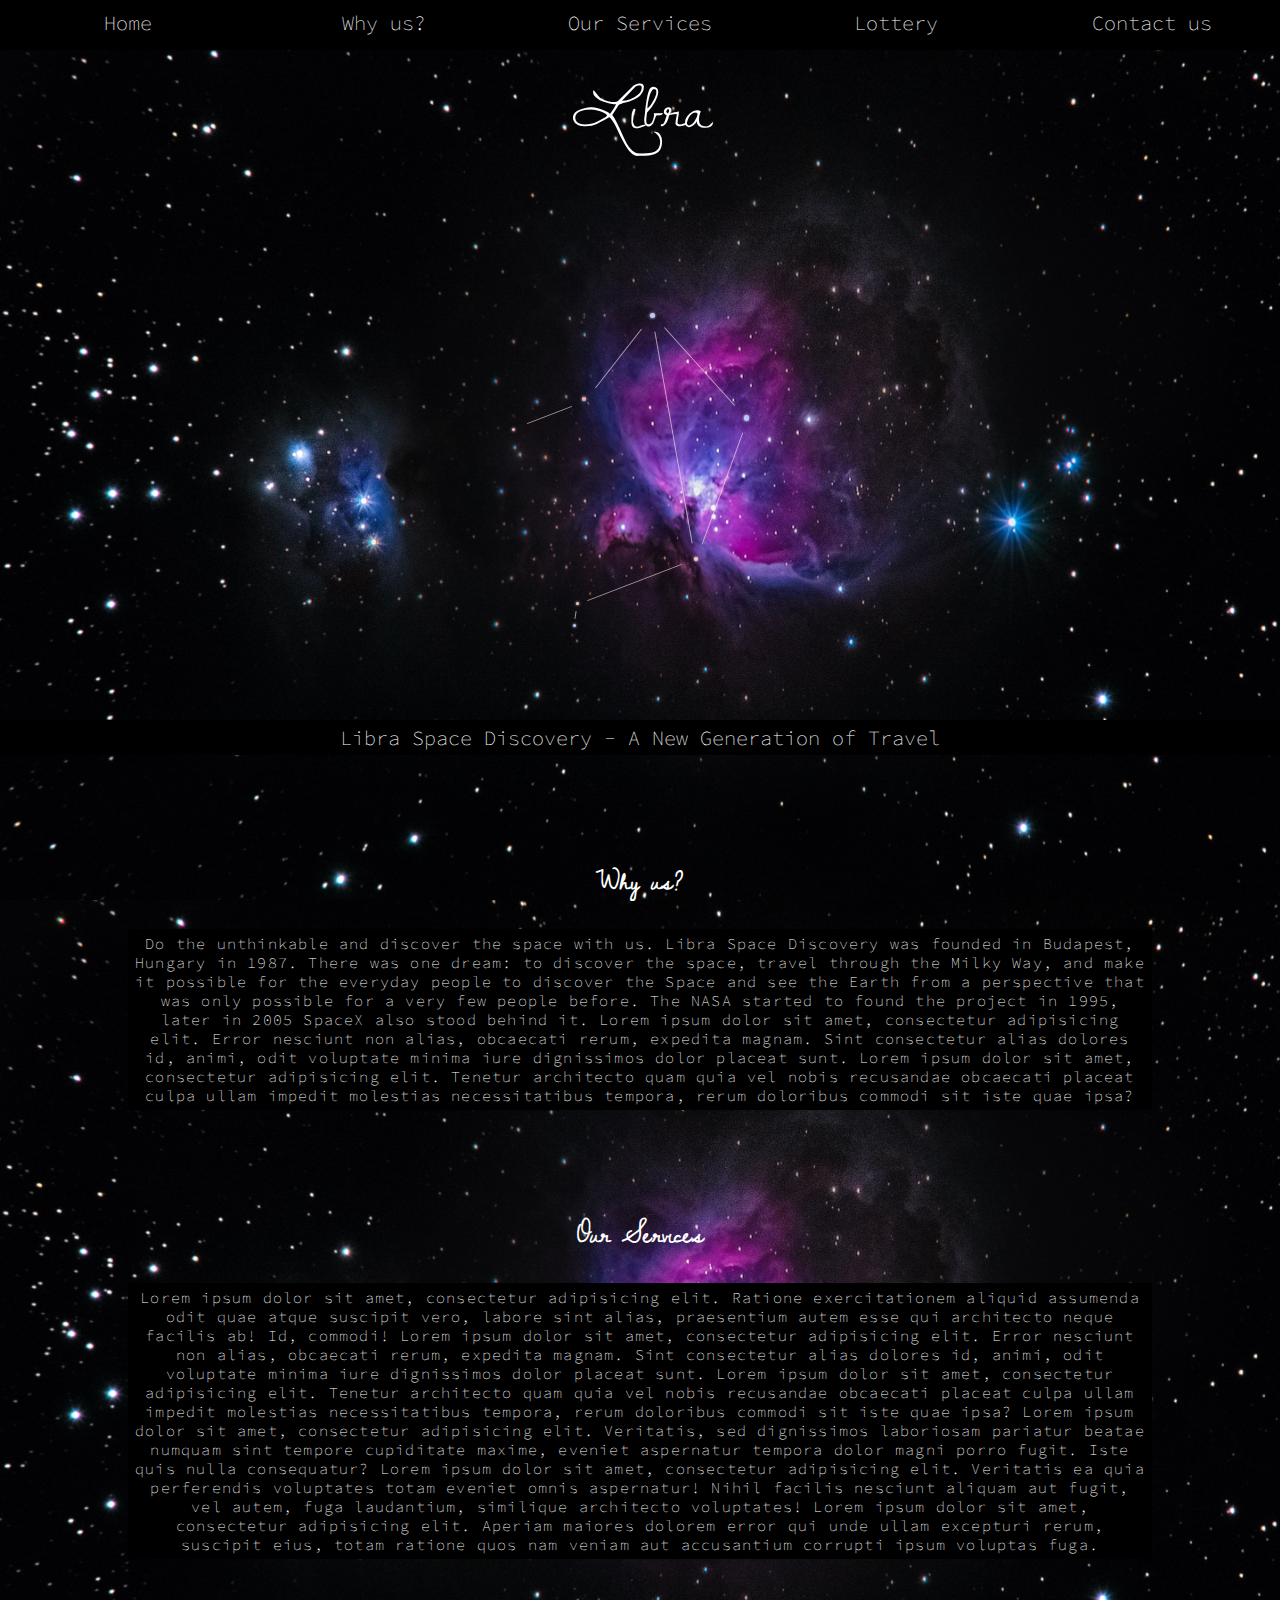
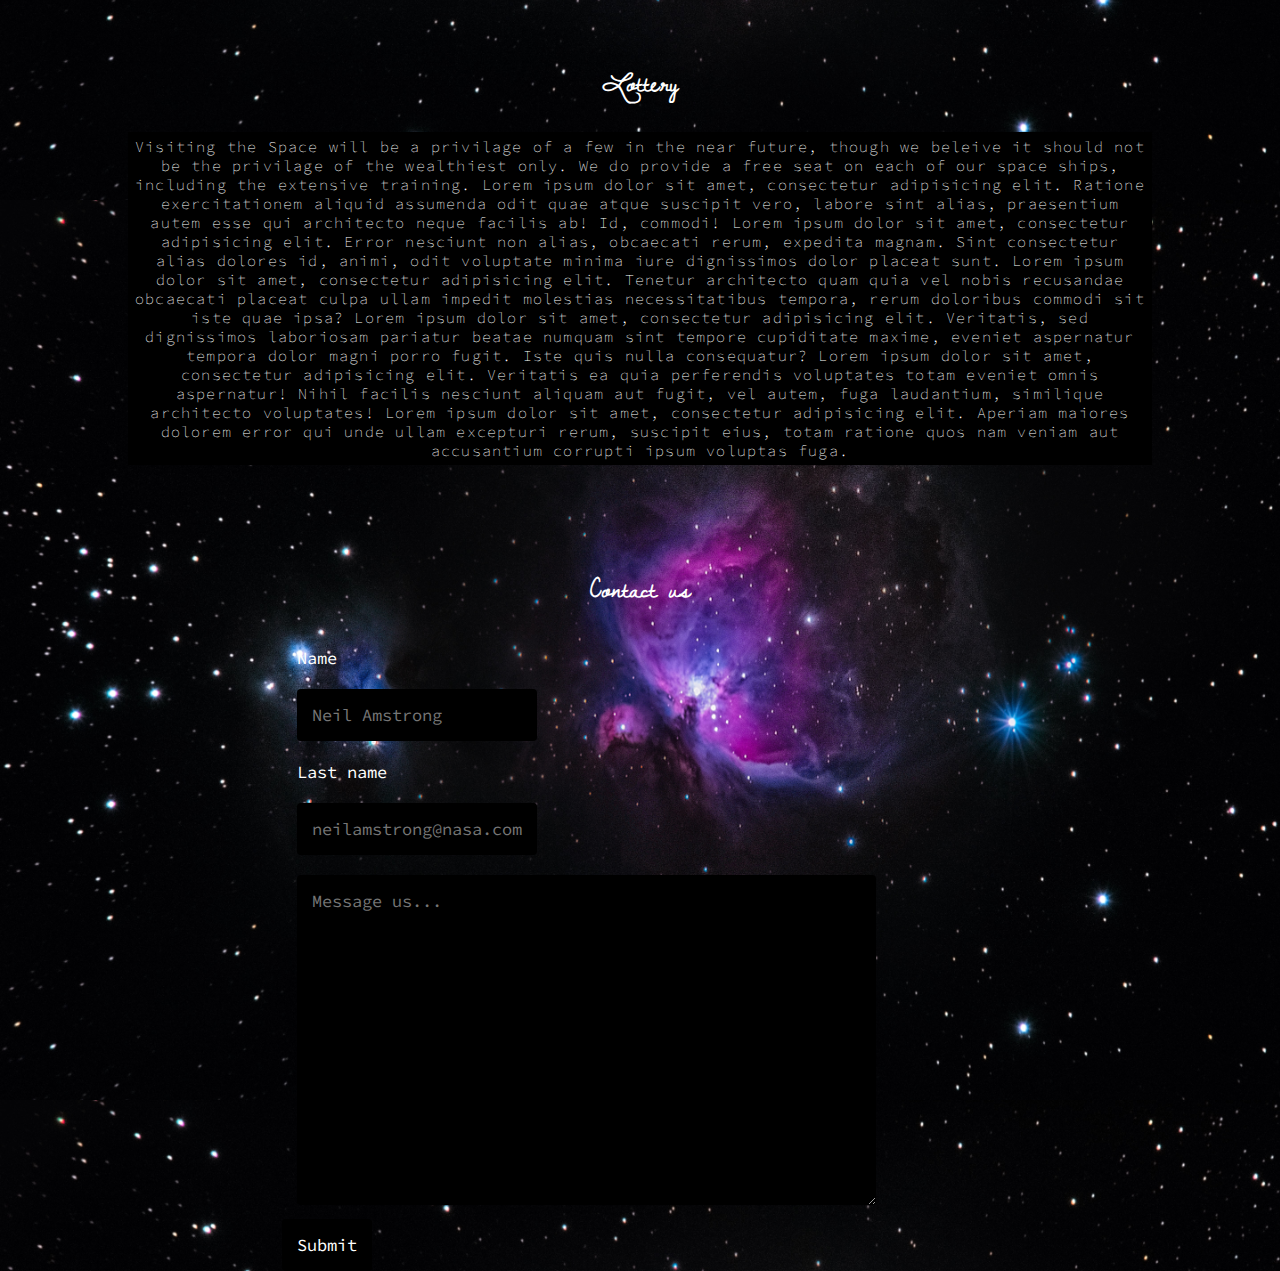
<file: index.html>
<!DOCTYPE html>
<html lang="en">

<head>
    <meta charset="UTF-8">
    <title>Document</title>
    <link rel="stylesheet" href="css/libra.css">
</head>

<body>


    <nav>
        <a href="#header">Home</a>
        <a href="#about">Why us?</a>
        <a href="#services">Our Services</a>
        <a href="#lottery">Lottery</a>
        <a href="#contact">Contact us</a>
    </nav>

    <div>
        <h1>Libra</h1>
    </div>


    <div class='night-sky'>
        <div class="star-box">
            <div class='star twinkle-star-1'></div>
            <div class='star twinkle-star-2'></div>
            <div class='star twinkle-star-3'></div>
            <div class='star twinkle-star-4'></div>
            <div class='star twinkle-star-5'></div>
            <div class='star twinkle-star-6'></div>
            <div class='star twinkle-star-7'></div>
            <div class="line line-1"></div>
            <div class="line line-2"></div>
            <div class="line line-3"></div>
            <div class="line line-4"></div>
            <div class="line line-5"></div>
            <div class="line line-6"></div>
            <div class="line line-7"></div>
        </div>
    </div>

    <div class="intro">
        <h2>Libra Space Discovery - A New Generation of Travel</h2>
    </div>

    <!--<div class="empty"></div> -->

    <div class="empty"></div>

    <div class="content">

        <div class="about">
            <h2 id="about">Why us?</h2>
            <p class="dscrp">Do the unthinkable and discover the space with us. Libra Space Discovery was founded in Budapest, Hungary in 1987. There was one dream: to discover the space, travel through the Milky Way, and make it possible for the everyday people to discover the Space and see the Earth from a perspective that was only possible for a very few people before. The NASA started to found the project in 1995, later in 2005 SpaceX also stood behind it. Lorem ipsum dolor sit amet, consectetur adipisicing elit. Error nesciunt non alias, obcaecati rerum, expedita magnam. Sint consectetur alias dolores id, animi, odit voluptate minima iure dignissimos dolor placeat sunt. Lorem ipsum dolor sit amet, consectetur adipisicing elit. Tenetur architecto quam quia vel nobis recusandae obcaecati placeat culpa ullam impedit molestias necessitatibus tempora, rerum doloribus commodi sit iste quae ipsa? </p>
        </div>

        <div class="empty"></div>

        <div class="services">
            <h2 id="services">Our Services</h2>
            <p class="dscrp">Lorem ipsum dolor sit amet, consectetur adipisicing elit. Ratione exercitationem aliquid assumenda odit quae atque suscipit vero, labore sint alias, praesentium autem esse qui architecto neque facilis ab! Id, commodi! Lorem ipsum dolor sit amet, consectetur adipisicing elit. Error nesciunt non alias, obcaecati rerum, expedita magnam. Sint consectetur alias dolores id, animi, odit voluptate minima iure dignissimos dolor placeat sunt. Lorem ipsum dolor sit amet, consectetur adipisicing elit. Tenetur architecto quam quia vel nobis recusandae obcaecati placeat culpa ullam impedit molestias necessitatibus tempora, rerum doloribus commodi sit iste quae ipsa? Lorem ipsum dolor sit amet, consectetur adipisicing elit. Veritatis, sed dignissimos laboriosam pariatur beatae numquam sint tempore cupiditate maxime, eveniet aspernatur tempora dolor magni porro fugit. Iste quis nulla consequatur? Lorem ipsum dolor sit amet, consectetur adipisicing elit. Veritatis ea quia perferendis voluptates totam eveniet omnis aspernatur! Nihil facilis nesciunt aliquam aut fugit, vel autem, fuga laudantium, similique architecto voluptates! Lorem ipsum dolor sit amet, consectetur adipisicing elit. Aperiam maiores dolorem error qui unde ullam excepturi rerum, suscipit eius, totam ratione quos nam veniam aut accusantium corrupti ipsum voluptas fuga. </p>
        </div>

        <div class="empty"></div>

        <div class="lottery">
            <h2 id="lottery">Lottery</h2>
            <p class="dscrp">Visiting the Space will be a privilage of a few in the near future, though we beleive it should not be the privilage of the wealthiest only. We do provide a free seat on each of our space ships, including the extensive training.
            Lorem ipsum dolor sit amet, consectetur adipisicing elit. Ratione exercitationem aliquid assumenda odit quae atque suscipit vero, labore sint alias, praesentium autem esse qui architecto neque facilis ab! Id, commodi! Lorem ipsum dolor sit amet, consectetur adipisicing elit. Error nesciunt non alias, obcaecati rerum, expedita magnam. Sint consectetur alias dolores id, animi, odit voluptate minima iure dignissimos dolor placeat sunt. Lorem ipsum dolor sit amet, consectetur adipisicing elit. Tenetur architecto quam quia vel nobis recusandae obcaecati placeat culpa ullam impedit molestias necessitatibus tempora, rerum doloribus commodi sit iste quae ipsa? Lorem ipsum dolor sit amet, consectetur adipisicing elit. Veritatis, sed dignissimos laboriosam pariatur beatae numquam sint tempore cupiditate maxime, eveniet aspernatur tempora dolor magni porro fugit. Iste quis nulla consequatur? Lorem ipsum dolor sit amet, consectetur adipisicing elit. Veritatis ea quia perferendis voluptates totam eveniet omnis aspernatur! Nihil facilis nesciunt aliquam aut fugit, vel autem, fuga laudantium, similique architecto voluptates! Lorem ipsum dolor sit amet, consectetur adipisicing elit. Aperiam maiores dolorem error qui unde ullam excepturi rerum, suscipit eius, totam ratione quos nam veniam aut accusantium corrupti ipsum voluptas fuga. </p>
        </div>

        <div class="empty"></div>

        <div class="contact">
            <h2 id="contact">Contact us</h2>
            <form action="/action_page.php">
                <div class="q"><label for="name">Name</label>
                </div>
                <div class="a">
                    <input type="text" id="name" name="name" placeholder="Neil Amstrong">
                </div>
                <div class="q">
                    <label for="lname">Last name</label>
                </div>
                <div class="a">
                    <input type="text" id="lname" name="lname" placeholder="neilamstrong@nasa.com"><br>
                </div>
                <!--<div class="q"><p class="form">Your comments</p></div>-->
                <div class="a">
                    <textarea name="message" style="width:80%; height:300px;" placeholder="Message us..."></textarea>
                </div>
                <input type="submit" value="Submit">
            </form>


        </div>

    </div>


</body></html>
</file>
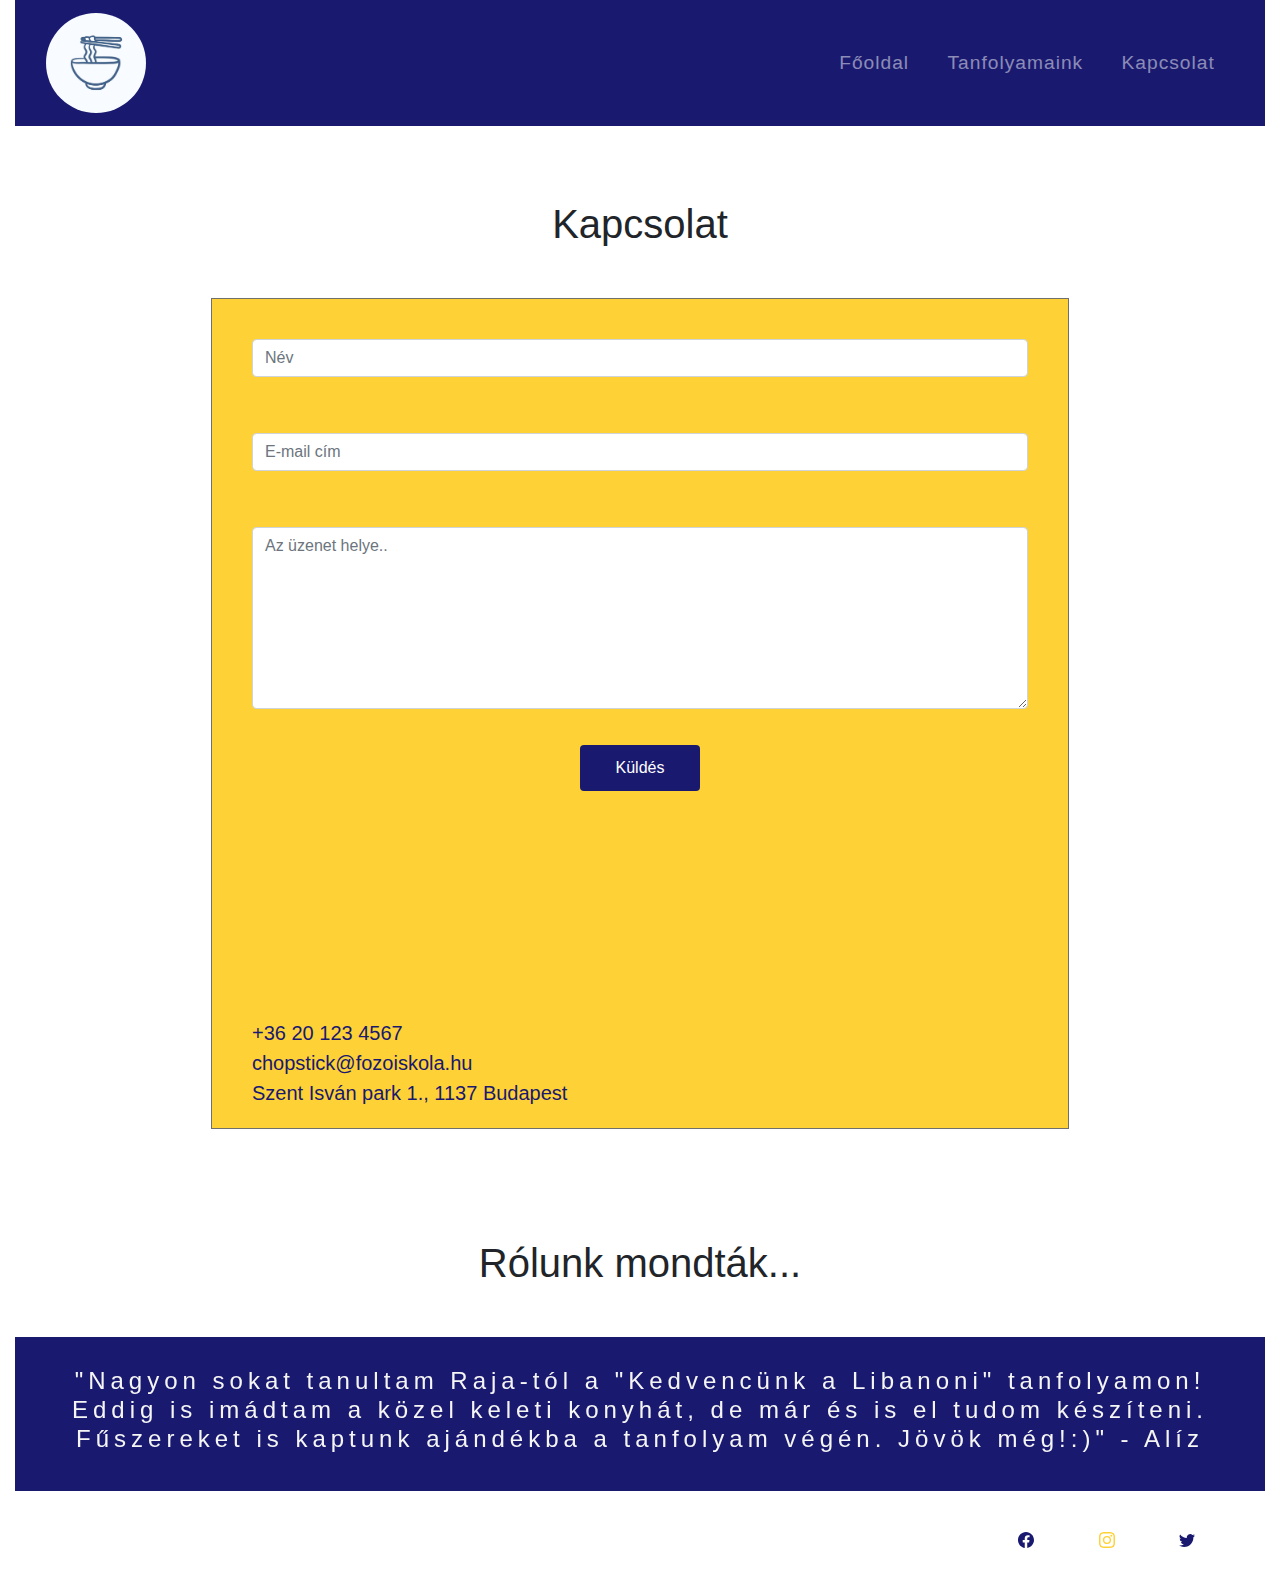
<file: kapcsolat.html>
<!DOCTYPE html>
<html lang="hu">

<head>
    <meta charset="utf-8">
    <meta name="viewport" content="width=device-width, initial-scale=1">
    <meta name="description" content="">
    <meta name="author" content="">
    <link rel="icon" href="../../../../favicon.ico">
    <title>Chopstick Főzőiskola - Kapcsolat</title>

    <!--Template based on URL below-->
    <link rel="canonical" href="https://getbootstrap.com/docs/4.3/examples/starter-template/">

    <!-- Awsome Fonts Icons -->
    <link rel="stylesheet" href="https://use.fontawesome.com/releases/v5.7.0/css/all.css" integrity="sha384-lZN37f5QGtY3VHgisS14W3ExzMWZxybE1SJSEsQp9S+oqd12jhcu+A56Ebc1zFSJ" crossorigin="anonymous">

    <!-- Place your stylesheet here-->
    <link href="css/style.css" rel="stylesheet" type="text/css">

    <!-- Nav Barhoz -->
    <link href="//maxcdn.bootstrapcdn.com/bootstrap/4.0.0/css/bootstrap.min.css" rel="stylesheet" id="bootstrap-css">
    <script src="//maxcdn.bootstrapcdn.com/bootstrap/4.0.0/js/bootstrap.min.js"></script>
    <script src="//cdnjs.cloudflare.com/ajax/libs/jquery/3.2.1/jquery.min.js"></script>

</head>

<body>

    <!-- NAV BAR -->
    <nav class="navbar navbar-expand-md navbar-dark fixed-top" id="banner">
        <div class="container-fluid" id=#navbanner>
            <!-- Brand -->
            <a class="navbar-brand" href="index.html"><img src="img/bowl-noodles-with-pair-chopsticks-sketch-icon-vector-9373314.jpg" width="100px" height="100px" class="rounded-circle">
            </a>


            <!-- Toggler/collapsibe Button -->
            <button class="navbar-toggler" type="button" data-toggle="collapse" data-target="#collapsibleNavbar">
                <span class="navbar-toggler-icon"></span>
            </button>

            <!-- Navbar links -->
            <div class="collapse navbar-collapse" id="collapsibleNavbar">
                <ul class="navbar-nav ml-auto">
                    <li class="nav-item">
                        <a class="nav-link" href="index.html">Főoldal</a>
                    </li>
                    <li class="nav-item">
                        <a class="nav-link" href="index.html">Tanfolyamaink</a>
                    </li>
                    <li class="nav-item">
                        <a class="nav-link" href="kapcsolat.html">Kapcsolat</a>
                    </li>
                </ul>
            </div>
        </div>
    </nav>

    <!-- NAV BAR ENDS-->


    <div class="empty"></div>


    <!--Kapcsolat-->
    <div class="text mx-auto" id="kapcsolat">
        <h1>Kapcsolat</h1>
    </div>
    <div class="form4 top">
        <div class="container">
            <div class="row">

                <div class="col-md-12 col-md-offset-2">
                    <div class="form-bg">
                        <form class="form">
                            <div class="form-group"> <label class="sr-only">Név</label> <input type="text" class="form-control" required="" id="nameNine" placeholder="Név"> </div>
                            <div class="form-group"> <label class="sr-only">E-mail cím</label> <input type="email" class="form-control" required="" id="emailNine" placeholder="E-mail cím"> </div>
                            <div class="form-group"> <label class="sr-only">Üzenet</label> <textarea class="form-control" required="" rows="7" id="messageNine" placeholder="Az üzenet helye.."></textarea> </div> <button type="submit" class="btn text-center btn-blue">Küldés</button>
                            <iframe src="https://maps.google.com/maps?q=Budapest%20Szent%20Istv%C3%A1n%20Park%201&t=&z=15&ie=UTF8&iwloc=&output=embed" width="100%" height="200px" frameborder="0" style="border:0" allowfullscreen></iframe>
                            <div class="icons">
                            <i class="fas fa-mobile-alt fa-2x" style="color: midnightblue"></i> <a href="+36 20 123 4567" style="color: midnightblue; padding: 20px; font-size:20px;">+36 20 123 4567</a><br>
                            <i class="fas fa-at fa-2x" style="color: midnightblue"></i> <a href="chopstick@fozoiskola.hu" style="color: midnightblue; padding: 20px; font-size:20px" >chopstick@fozoiskola.hu</a><br>
                            <i class="fas fa-map-marker fa-2x" style="color: midnightblue"></i><a href="https://goo.gl/maps/jeUTKeHcYMQMUCdK8" style="color: midnightblue; padding: 20px; font-size: 20px;">Szent Isván park 1., 1137 Budapest</a>
                            </div>
                        </form>
                    </div>
                </div>
            </div>
        </div>

    </div>
    <!--Kapcsolat vége-->



    <!-- Rólunk Mondták -->
    <div class="text mx-auto" id="tanfolyamok">
        <h1>Rólunk mondták...</h1>
    </div>
    <div class="container-fluid">
        <div class="about">
            <div id="carouselAbout" class="carousel slide" data-ride="carousel">
                <div class="carousel-inner">
                    <div class="carousel-item active">
                        <h1>"Nagyon sokat tanultam Raja-tól a "Kedvencünk a Libanoni" tanfolyamon! Eddig is imádtam a közel keleti konyhát, de már és is el tudom készíteni. Fűszereket is kaptunk ajándékba a tanfolyam végén. Jövök még!:)" - Alíz</h1>
                    </div>
                    <div class="carousel-item">
                        <h1>"Imádom a curryt és az ázsiai konyhát, így nem is kérdés hogy nagyon élveztem. Mindenki nagyon kedves, a konyha remekül felszerelt, jó a hangulat, és a végén még meglepi is jár." - Helga</h1>
                    </div>
                    <div class="carousel-item">
                        <h1>"A januári Culture Exchangen voltam, ahol a thai konyhával és kultúrával ismerkedtünk meg, ahol a főzésen kívül, tanultunk egy kicsit az ország történelméről, a nyelvéről és a szokásokról. Egy kultúrát leginkább a konyháján keresztül lehet megismerni." - Alexandra</h1>
                    </div>
                </div>
            </div>
        </div>
    </div>

    <!--Footer-->
    <div class="float-right">
        <div class="container-fluid">
            <div class=footer>
                <a class=socialicons href="https://www.facebook.com" target="blank">
                    <svg xmlns="http://www.w3.org/2000/svg" width="16" height="16" fill="currentColor" class="bi bi-facebook" viewBox="0 0 16 16">
                        <path d="M16 8.049c0-4.446-3.582-8.05-8-8.05C3.58 0-.002 3.603-.002 8.05c0 4.017 2.926 7.347 6.75 7.951v-5.625h-2.03V8.05H6.75V6.275c0-2.017 1.195-3.131 3.022-3.131.876 0 1.791.157 1.791.157v1.98h-1.009c-.993 0-1.303.621-1.303 1.258v1.51h2.218l-.354 2.326H9.25V16c3.824-.604 6.75-3.934 6.75-7.951z" />
                    </svg>
                </a>
                <a class=socialicons href="https://www.instagram.com" target="blank">
                    <svg xmlns="http://www.w3.org/2000/svg" width="16" height="16" fill="currentColor" class="bi bi-instagram" viewBox="0 0 16 16">
                        <path d="M8 0C5.829 0 5.556.01 4.703.048 3.85.088 3.269.222 2.76.42a3.917 3.917 0 0 0-1.417.923A3.927 3.927 0 0 0 .42 2.76C.222 3.268.087 3.85.048 4.7.01 5.555 0 5.827 0 8.001c0 2.172.01 2.444.048 3.297.04.852.174 1.433.372 1.942.205.526.478.972.923 1.417.444.445.89.719 1.416.923.51.198 1.09.333 1.942.372C5.555 15.99 5.827 16 8 16s2.444-.01 3.298-.048c.851-.04 1.434-.174 1.943-.372a3.916 3.916 0 0 0 1.416-.923c.445-.445.718-.891.923-1.417.197-.509.332-1.09.372-1.942C15.99 10.445 16 10.173 16 8s-.01-2.445-.048-3.299c-.04-.851-.175-1.433-.372-1.941a3.926 3.926 0 0 0-.923-1.417A3.911 3.911 0 0 0 13.24.42c-.51-.198-1.092-.333-1.943-.372C10.443.01 10.172 0 7.998 0h.003zm-.717 1.442h.718c2.136 0 2.389.007 3.232.046.78.035 1.204.166 1.486.275.373.145.64.319.92.599.28.28.453.546.598.92.11.281.24.705.275 1.485.039.843.047 1.096.047 3.231s-.008 2.389-.047 3.232c-.035.78-.166 1.203-.275 1.485a2.47 2.47 0 0 1-.599.919c-.28.28-.546.453-.92.598-.28.11-.704.24-1.485.276-.843.038-1.096.047-3.232.047s-2.39-.009-3.233-.047c-.78-.036-1.203-.166-1.485-.276a2.478 2.478 0 0 1-.92-.598 2.48 2.48 0 0 1-.6-.92c-.109-.281-.24-.705-.275-1.485-.038-.843-.046-1.096-.046-3.233 0-2.136.008-2.388.046-3.231.036-.78.166-1.204.276-1.486.145-.373.319-.64.599-.92.28-.28.546-.453.92-.598.282-.11.705-.24 1.485-.276.738-.034 1.024-.044 2.515-.045v.002zm4.988 1.328a.96.96 0 1 0 0 1.92.96.96 0 0 0 0-1.92zm-4.27 1.122a4.109 4.109 0 1 0 0 8.217 4.109 4.109 0 0 0 0-8.217zm0 1.441a2.667 2.667 0 1 1 0 5.334 2.667 2.667 0 0 1 0-5.334z" />
                    </svg>
                </a>
                <a class=socialicons href="https://www.twitter.com" target="blank">
                    <svg xmlns="http://www.w3.org/2000/svg" width="16" height="16" fill="currentColor" class="bi bi-twitter" viewBox="0 0 16 16">
                        <path d="M5.026 15c6.038 0 9.341-5.003 9.341-9.334 0-.14 0-.282-.006-.422A6.685 6.685 0 0 0 16 3.542a6.658 6.658 0 0 1-1.889.518 3.301 3.301 0 0 0 1.447-1.817 6.533 6.533 0 0 1-2.087.793A3.286 3.286 0 0 0 7.875 6.03a9.325 9.325 0 0 1-6.767-3.429 3.289 3.289 0 0 0 1.018 4.382A3.323 3.323 0 0 1 .64 6.575v.045a3.288 3.288 0 0 0 2.632 3.218 3.203 3.203 0 0 1-.865.115 3.23 3.23 0 0 1-.614-.057 3.283 3.283 0 0 0 3.067 2.277A6.588 6.588 0 0 1 .78 13.58a6.32 6.32 0 0 1-.78-.045A9.344 9.344 0 0 0 5.026 15z" />
                    </svg>
                </a>
            </div>
        </div>
    </div>
    <!--Footer vége-->

    <!-- Bootstrap core JavaScript
    ================================================== -->
    <!-- Placed at the end of the document so the pages load faster -->
    <script src="https://code.jquery.com/jquery-3.3.1.slim.min.js" integrity="sha384-q8i/X+965DzO0rT7abK41JStQIAqVgRVzpbzo5smXKp4YfRvH+8abtTE1Pi6jizo" crossorigin="anonymous"></script>
    <script src="https://cdnjs.cloudflare.com/ajax/libs/popper.js/1.14.7/umd/popper.min.js" integrity="sha384-UO2eT0CpHqdSJQ6hJty5KVphtPhzWj9WO1clHTMGa3JDZwrnQq4sF86dIHNDz0W1" crossorigin="anonymous"></script>
    <script src="https://stackpath.bootstrapcdn.com/bootstrap/4.3.1/js/bootstrap.min.js" integrity="sha384-JjSmVgyd0p3pXB1rRibZUAYoIIy6OrQ6VrjIEaFf/nJGzIxFDsf4x0xIM+B07jRM" crossorigin="anonymous"></script>

</body></html>
</file>
<file: css/libra.css>
@import url('https://fonts.googleapis.com/css2?family=Yellowtail&display=swap');

@import url('https://fonts.googleapis.com/css2?family=Dawning+of+a+New+Day&display=swap');

@import url('https://fonts.googleapis.com/css2?family=Spartan:wght@100&display=swap');

@import url('https://fonts.googleapis.com/css2?family=Source+Code+Pro:wght@100&display=swap');


html {
    height: 100%;
    width: 100%;
    margin: 0;
    padding: 0;
}

body {
    margin: 0;
    padding: 0;
    background-image: url(../media/alexander-andrews-eNoeWZkO7Zc-unsplash.jpg);
    background-size: cover;
}

/*div.text {
    padding: 100px;
}*/



.night-sky {
    display: flex;
    align-items: center;
    justify-content: center;
    height: 60vh;
    width: 100%;
    margin: 0;
    padding: 0;
    background: #111;
    background: url('https://hd.unsplash.com/photo-1439923274069-a6f070db0c99');
    background-size: cover;
    overflow: hidden;
}

.star-box {
    width: 320px;
    height: 360px;
    position: relative;
    margin: 0 auto;
}



.star {
    position: absolute;
    box-shadow: 0 0 3px #fff;
    border-radius: 50%;
}

.twinkle-star-1 {
    width: 5px;
    height: 6px;
    right: 16%;
    top: 45%;
    background: #b6c8ff;
    -webkit-animation: twinkle 0.5s alternate infinite;
    animation: twinkle 0.5s alternate infinite;
    -webkit-animation-delay: 1.61404s;
    animation-delay: 1.61404s;
}

.twinkle-star-2 {
    right: 32%;
    top: 84.5%;
    width: 4px;
    height: 4px;
    background: #f4ccbf;
    -webkit-animation: twinkle 0.5s alternate infinite;
    animation: twinkle 0.5s alternate infinite;
    -webkit-animation-delay: 4.09091s;
    animation-delay: 4.09091s;
}

.twinkle-star-3 {
    background: #f4ccbf;
    width: 3px;
    height: 3px;
    left: 30%;
    top: 97%;
    -webkit-animation: twinkle 0.75s alternate infinite;
    animation: twinkle 0.75s alternate infinite;
    -webkit-animation-delay: 1.77143s;
    animation-delay: 1.77143s;
}

.twinkle-star-4 {
    width: 5px;
    height: 5px;
    left: 53%;
    top: 16.8%;
    background: #b6c8ff;
    -webkit-animation: twinkle 0.5s alternate infinite;
    animation: twinkle 0.5s alternate infinite;
    -webkit-animation-delay: 1.55357s;
    animation-delay: 1.55357s;
}

.twinkle-star-5 {
    background: #f4aaaa;
    width: 4px;
    height: 4px;
    left: 32%;
    top: 40%;
    -webkit-animation: twinkle 0.75s alternate infinite;
    animation: twinkle 0.75s alternate infinite;
    -webkit-animation-delay: 0.88462s;
    animation-delay: 0.88462s;
}

.twinkle-star-6 {
    background: #f4aaaa;
    width: 3px;
    height: 3px;
    left: 10%;
    top: 48.5%;
    -webkit-animation: twinkle 0.5s alternate infinite;
    animation: twinkle 0.5s alternate infinite;
    -webkit-animation-delay: 0.66s;
    animation-delay: 0.66s;
}

.twinkle-star-7 {
    background: #b6c8f9;
    width: 3px;
    height: 3px;
    left: 29%;
    bottom: -4%;
    -webkit-animation: twinkle 0.75s alternate infinite;
    animation: twinkle 0.75s alternate infinite;
    -webkit-animation-delay: 0.03279s;
    animation-delay: 0.03279s;
}



.line {
    width: 1px;
    height: 1px;
    position: absolute;
    background: rgba(246, 218, 230, 0.65);
    -webkit-animation: line 7s alternate infinite;
    animation: line 7s alternate infinite;
    -webkit-animation-delay: 1s;
    animation-delay: 1s;
}

.line-1 {
    height: 215px;
    transform: rotate(-10deg);
    top: 21.5%;
    left: 60.2%;
}

.line-2 {
    height: 105px;
    transform: rotate(-42deg);
    top: 17%;
    left: 68.5%;
}

.line-3 {
    height: 119px;
    transform: rotate(20deg);
    top: 49%;
    left: 75.5%;
}

.line-4 {
    height: 75px;
    transform: rotate(-142deg);
    top: 19%;
    left: 43%;
}

.line-5 {
    height: 48px;
    transform: rotate(69deg);
    top: 38.2%;
    left: 21.5%;
}

.line-6 {
    height: 101px;
    transform: rotate(69deg);
    top: 77.5%;
    left: 48%;
}

.line-7 {
    height: 8px;
    transform: rotate(9deg);
    top: 99.5%;
    left: 29.8%;
}


@keyframes twinkle {
    0% {
        opacity: .45;
    }

    100% {
        opacity: 1;
    }
}

@keyframes line {
    0% {
        opacity: .5;
    }

    20% {
        opacity: 0;
    }

    100% {
        opacity: 1;
    }
}





h1 {
    color: white;
    font-size: 4em;
    font-family: 'Dawning of a New Day', cursive;
    font-weight: 1;
    text-align: center;
    padding: 5px;
    margin: 0;
    /*font-family: 'Yellowtail', cursive;*/
}

p.head {
    color: white;
    font-family: 'Dawning of a New Day', cursive;
    font-size: 30px;
    margin: 0;
}


div.empty {
    padding: 30px;
    margin: 0;
}



/* nav */
nav {
    /*    display: inline-block;*/
    width: 100%;
    height: 50px;
    background: black;
    margin: 0 auto;
}

nav a {
    margin-top: 10px;
    float: left;
    padding: 10px;
    width: 20%;
    color: white;
    text-align: center;
    padding: 0px;
    text-decoration: none;
    font-size: 20px;
    font-family: 'Source Code Pro', monospace;
    font-weight: 100;
}

nav a:hover {background: #483D8B;}

div.intro {
    width:100%;
    background: black;
    color: white;
    text-align: center;
    padding: 0px;
    border:none;
}

div.intro h2 {
    font-size: 20px;
    font-family: 'Source Code Pro', monospace;
    font-weight: 100;}

div.content {
    margin: 0 auto;
    width: 80%;
    color: white;
}

h2,
p {
    text-align: center;
    padding: 5px;
}

h2 {
    font-size: 27px;
    font-family: 'Dawning of a New Day', cursive;
}

p.dscrp {
    font-size: 15px;
    font-family: 'Source Code Pro', monospace;
    font-weight: 100;
    background: black;
    letter-spacing: 1.2px;
}

/*form*/

form {
     margin-left: 15%;
    margin-right:15%;
    width: 70%;}

div.q {
    width: 100%;
    padding: 10px 15px;
}

label,
p.form {
    width: 100%;
    font-family: 'Source Code Pro', monospace;
    font-size: 17px;
}

div.a {
    padding: 10px 15px;
    border-radius: 4px;
}

input,
textarea {
    background: black;
    color: white;
    border: none;
    border-radius: 4px;
    padding: 15px;
    font-family: 'Source Code Pro', monospace;
    font-size: 17px;
}

input[type="submit"]:hover {background: #483D8B;}
</file>
<file: css/style.css>
body {
    background: white;
}

.carousel-inner {
    height: auto;
    image-orientation: center;
}

@import url('https://fonts.googleapis.com/css?family=Gothic+A1|Kaushan+Script|Libre+Baskerville|Lobster');
@import url('https://fonts.googleapis.com/css2?family=Neucha&display=swap');
@import url('https://fonts.googleapis.com/css2?family=Indie+Flower&display=swap');

.body {
    font-family: 'Gothic A1', sans-serif;
    font-size: 16px;
}

/**NAV**/
#banner {
    background: midnightblue;
    margin-left: 15px;
    margin-right: 15px;
}

#banner:hover {
    color: yellow
}

.navbar-brand {
    margin: 0px;
    padding: 0px;
}

.navbar-text {
    margin-left: 20px;
    font-size: 30px;
}

.navbar-text h1 {
    color: white;
    font-family: 'Indie Flower', cursive;
    font-weight: 100;

}

.navbar-nav .nav-item .nav-link {
    padding: 1.1em 1em !important;
    font-size: 120%;
    font-weight: 300;
    letter-spacing: 1px;
    color: #fff;
    font-family: 'Gothic A1', sans-serif;
}

.navbar-nav .nav-item .nav-link:hover {
    color: #fed136;
}
}

.dropdown-item:hover {
    background-color: #fed136;
    color: #fff;
}

nav {
    -webkit-transition: padding-top .3s, padding-bottom .3s;
    -moz-transition: padding-top .3s, padding-bottom .3s;
    transition: padding-top .3s, padding-bottom .3s;
    border: none;
}

div.dropdown-menu {
    background: #fed136;
}

a.dropdown-item {
    padding: 10px;
}

.shrink {
    padding-top: 0;
    padding-bottom: 0;
    background-color: #212529;
}


/* mobile view */
@media (max-width:500px) {
    .navbar-nav {
        background-color: #000;
        border-top: 3px solid #fed136;
        color: #fff;
        z-index: 1;
        margin-top: 5px;
    }

    .navbar-nav .nav-item .nav-link {
        padding: 0.7em 1em !important;
        font-size: 100%;
        font-weight: 500;
    }
}


#demo {
    padding-top: 100px;
}

/**NAV vége**/


/**Intro text**/
.text-intro {
    padding-top: 25px;
    padding-bottom: 25px;
    text-align: center;
    background-color: midnightblue;
}

.text-intro h1 {
    font-family: 'Gothic A1', sans-serif;
    font-size: 3em;
}

.text-intro h2 {
    font-size: 1.5em;
    font-weight: 400;
}

.text-intro h1,
.text-intro h2 {
    color: whitesmoke;
}

/**Intro text vége**/


/*MAIN*/

div.row {
    margin-top: 50px;
    margin-left: 10%;
    margin-right: 10%;
}

div.card {
    padding: 15px;
    border-color: midnightblue;
}


.card-text {
    color: black;
}

.card-deck {
    padding: 35px;
    padding-bottom: 30px;
}

p.card-text,
div.card-text {
    font-size: 1em;
    padding: 0px;
}

.far {
    padding-top: 10px;
    padding-bottom: 15px;
}

h2.card-text { 
padding: 15px;}
/*MAIN vége*/



/* Rólunk mondták*/
div.about {
    background: midnightblue;
    padding: 30px;
}

div.carousel-item h1 {
    font-size: 1.5em;
    font-weight: 200;
    color: whitesmoke;
    letter-spacing: 5px;
    text-align: center;
}

/* Rólunk mondták vége*/



/*kapcsolat*/


.top {
    padding-bottom: 10px
}

.form-bg {
    background: rgba(68, 68, 65, 0.77);
    padding: 1px;
}

.form {
    background: #fed136;
    padding: 20px;
    width: 100%;
}

.form-group {
    margin-bottom: 10px;
    padding: 20px;
}

.sr-only {
    position: absolute;
    width: 1px;
    height: 1px;
    padding: 10px;
    margin: -1px;
    overflow: hidden;
    clip: rect(0, 0, 0, 0);
    border: 0;
}

.form-control {

    border-top: 0px;
    border-left: 0px;
    border-right: 0px;
    border-bottom: 1px solid #61615e;
    background: transparent;
    -webkit-transition: all 0.3s ease 0s;
    -moz-transition: all 0.3s ease 0s;
    -o-transition: all 0.3s ease 0s;
    transition: all 0.3s ease 0s;
}

button.btn {
    display: block;
    padding: 10px 35px;
    -webkit-transition: all 0.3s ease 0s;
    -moz-transition: all 0.3s ease 0s;
    -o-transition: all 0.3s ease 0s;
    transition: all 0.3s ease 0s;
    margin: 0px auto;
    margin-bottom: 20px;
}

.btn-blue {
    background-color: midnightblue;
    color: #fff;
}


div.text {
    margin-top: 100px;
    margin-bottom: 50px;
    text-align: center;
    font-size: 1.5em;
}

div.empty {
    padding: 50px;
}

/*kapcsolat vége*/





/*footer*/
.footer {
    padding: 40px;

}

.socialicons:hover {
    background: rgba(0, 0, 0, 0.2)
}


.socialicons {
    padding: 30px;
}

.socialicons:nth-child(odd) {
    color: midnightblue
}

.socialicons:nth-child(even) {
    color: #fed136;
}

/*footer ends*/
</file>
